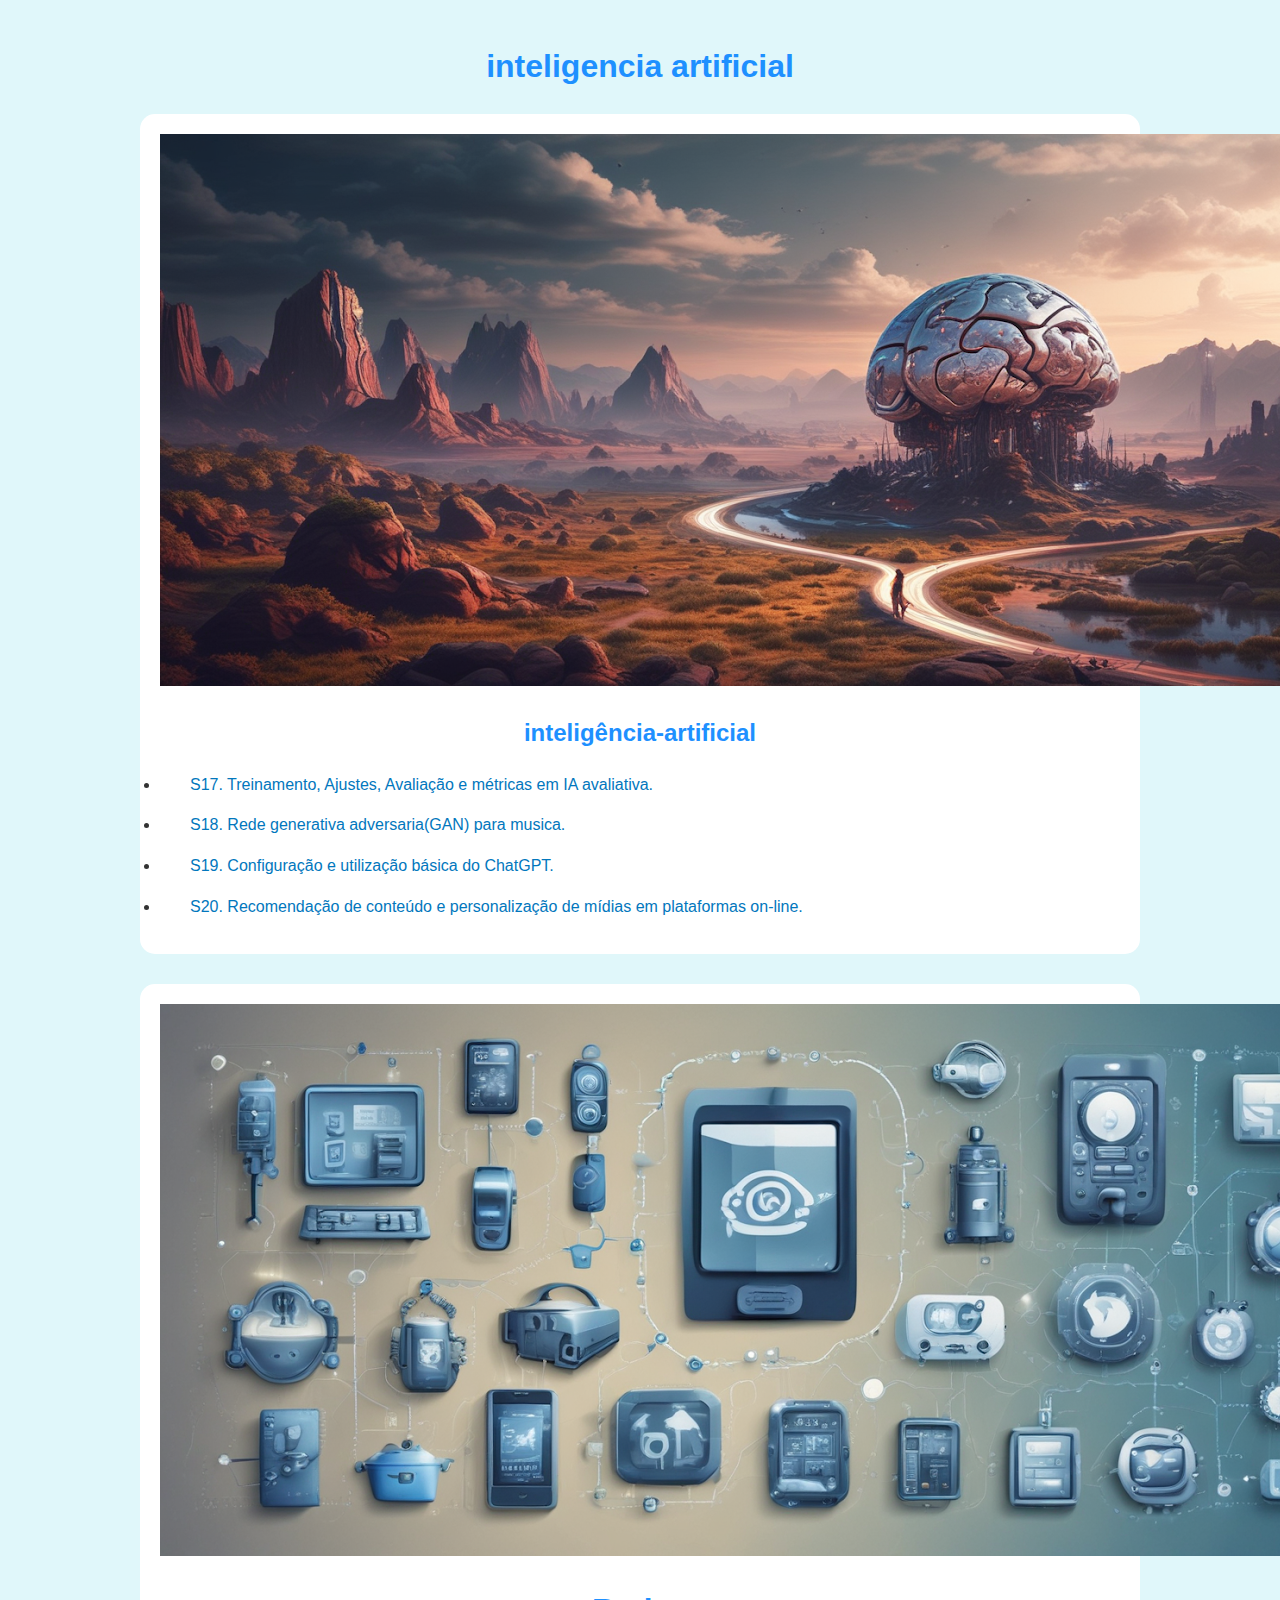
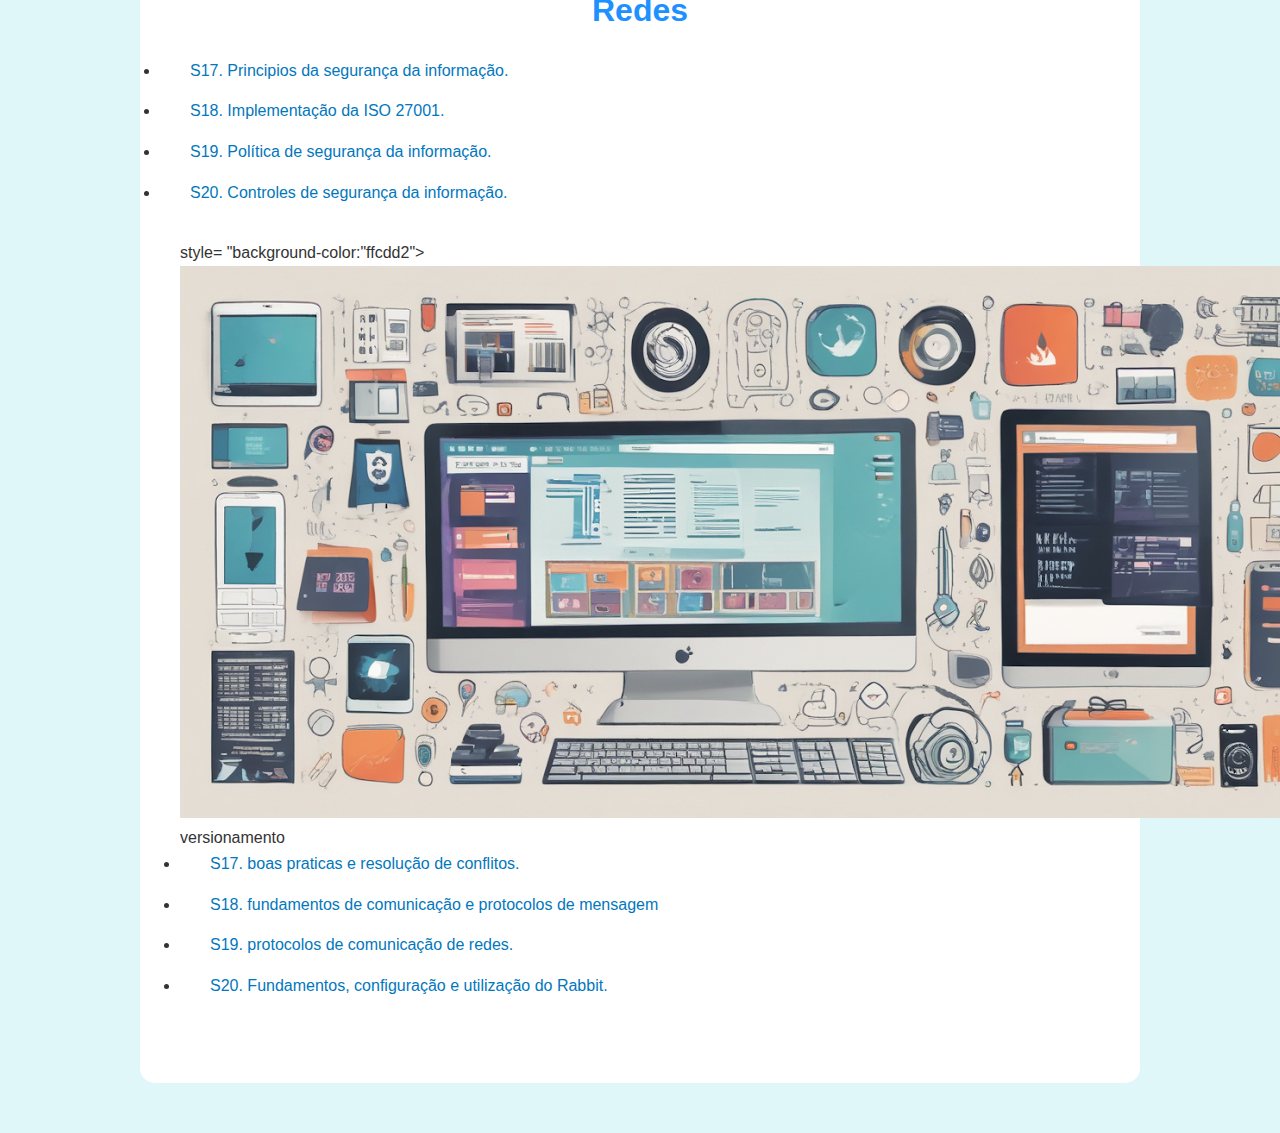
<file: site super maneiro/img/index.html>
<!DOCTYPE html>
<html lang="en">
<head>
    <meta charset="UTF-8">
    <meta name="viewport" content="width=device-width, initial-scale=1.0">
    <title> fé nas criança</title>
    <link rel="stylesheet" href="style.css">
</head>
<body>
    <h1>inteligencia artificial</h1>

    <div class="lista-topico">
        <img src="./inteligência-artificial.png"alt=>
         <h2>inteligência-artificial</h2>

         <li>

            <a href="">S17. Treinamento, Ajustes, Avaliação e métricas em IA avaliativa.         </a>

         </li>
         <li>

            <a href="">S18. Rede generativa adversaria(GAN) para musica.         </a>

         </li>
         <li>

            <a href="">S19. Configuração e utilização básica do ChatGPT.         </a>

         </li>
         <li>

            <a href="">S20. Recomendação de conteúdo e personalização de mídias em plataformas on-line.         </a>

         </li>
         
     </div>
     <div class="lista-topico">
      <img src="./redes.png"alt=>
       <h1>Redes</h1>

       <li>

          <a href="">S17. Principios da segurança da informação.         </a>

       </li>
       <li>

          <a href="">S18. Implementação da ISO 27001.         </a>

       </li>
       <li>

          <a href="">S19. Política de segurança da informação.         </a>

       </li>
       <li>

          <a href="">S20. Controles de segurança da informação.         </a>

       </li>
       <div class="lista-topico"> style= "background-color:"ffcdd2">
         <img src="./versionamento.png"alt="" class="imagens-topico"
         <h2>versionamento</h2>
   
          <li>
   
             <a href="">S17. boas praticas e resolução de conflitos.         </a>
   
          </li>
          <li>
   
             <a href="">S18. fundamentos de comunicação e protocolos de mensagem         </a>
   
          </li>
          <li>
   
             <a href="">S19. protocolos de comunicação de redes.         </a>
   
          </li>
          <li>
   
             <a href="">S20.  Fundamentos, configuração e utilização do Rabbit.         </a>
   
          </li>
      </div>
</body>
</html>
</file>
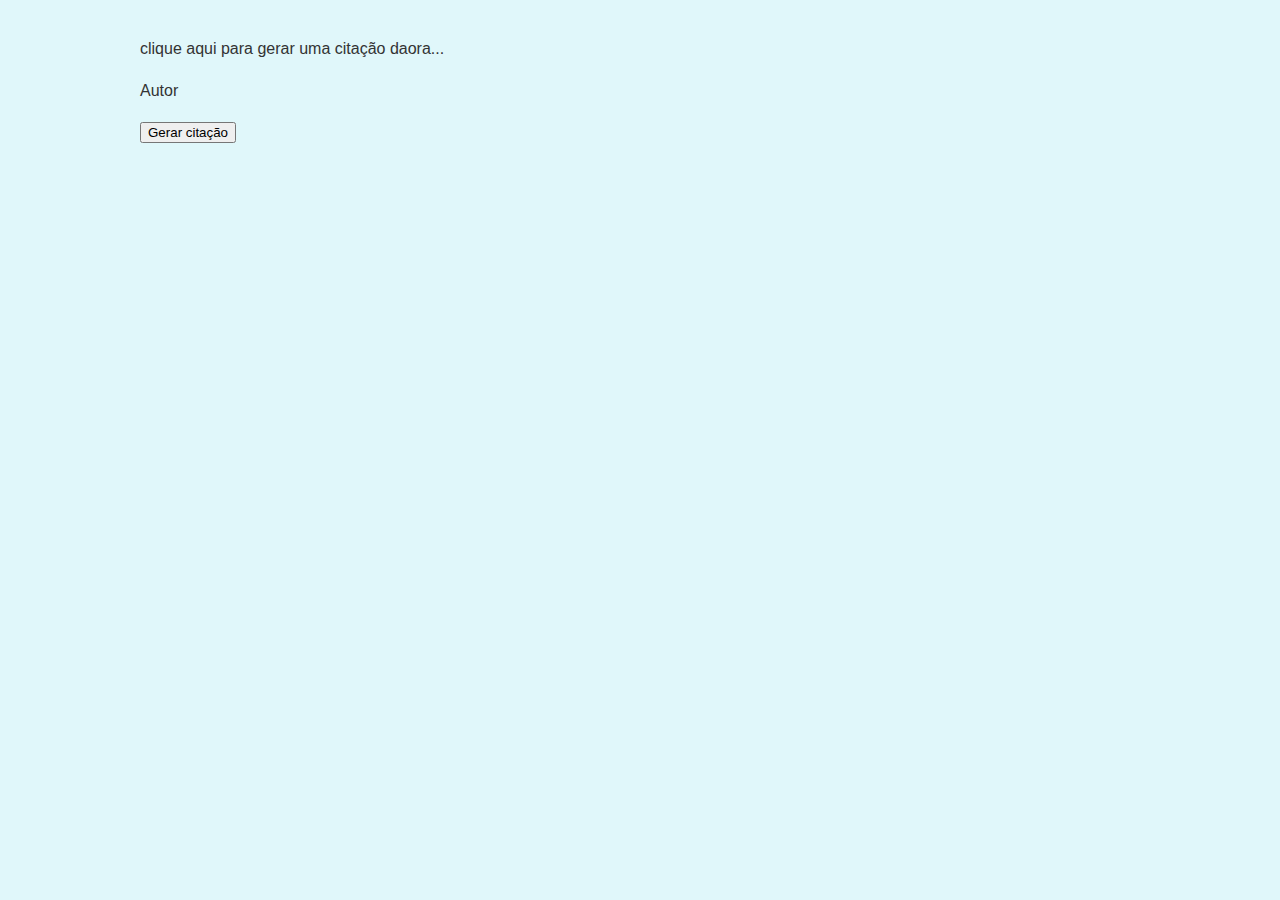
<file: frases daoras.html>
<!DOCTYPE html>
<html lang="en">
<head>
    <meta charset="UTF-8">
    <meta name="viewport" content="width=device-width, initial-scale=1.0">
    <title>Gerador de citações</title>
    <link rel="stylesheet" href="style.css">
</head>
<body>
       <div class="frase">
       <p class="text">clique aqui para gerar uma citação daora...</p>
       <p class="autor">Autor</p>
       <button class="button">Gerar citação</button>

       </div>
    <script src="script.js"></script>
</body>
</html>
</file>
<file: site super maneiro/img/style.css>
body{

    font-family: 'Segoe UI', Tahoma, Geneva, Verdana, sans-serif;
    line-height: 1.6;
    color: #333;
    max-width: 1000px;
    margin: 0 auto;
    padding: 20px;
    background-color: #e0f7fa;
}
H1,H2 {
      color: #1e90ff;
      text-align: center;

    

}
.lista-topico{
background-color: #fff;
border-radius: 15px;
padding: 20px;
margin-bottom: 30px;
}
.lista-topico:hover {
transform: translateY(-5px);
}
ul {

list-style-type: none;
}
li{
      margin-bottom: 15px;
      padding-left: 30px;

}
a{

    color:#0277bd;
    text-decoration: none;
}
.imagem-topico{

width: 100%;
height: 200px;
object-fit: cover;
border-radius: 10px;
margin-bottom: 15px;
}

/*estilo das páginas */
.conteudo-artigo{
    
    background-color: #fff;
    border-radius: 10px;
    padding: 30px;
}
</file>
<file: style.css>
body {
font-family: 'Segoe UI', Tahoma, Geneva, Verdana, sans-serif;
line-height: 1.6;
color: #333;
max-width: 1000px;
margin: 0 auto;
padding: 20px;
background-color: #e0f7fa;
}
h1, h2 {
    color:  #fff;
    text-align: center;
}
.lista-topico{
    background-color:  #fff;
    border-radius: 15px;
    padding: 20px;
    margin-bottom: 30px;
}
.lista-topico:hover {
    transform: translateY(-5px);
}
ul {
    list-style-type: nome;
}
li{
    margin-bottom: 15px;
    padding-left: 30px;
}
a {
    color: #0277bd;
    text-decoration: none;
}
.imagem-topico{
    width: 100%;
    height: 200px;  
    object-fit: cover;
    border-radius: 10px;
    margin-bottom: 15px;
}
/*Estilo das páginas */
.conteudo-artigo {
    background-color: #fff;
    border-radius: 10px;
    padding: 30px;
}
</file>
